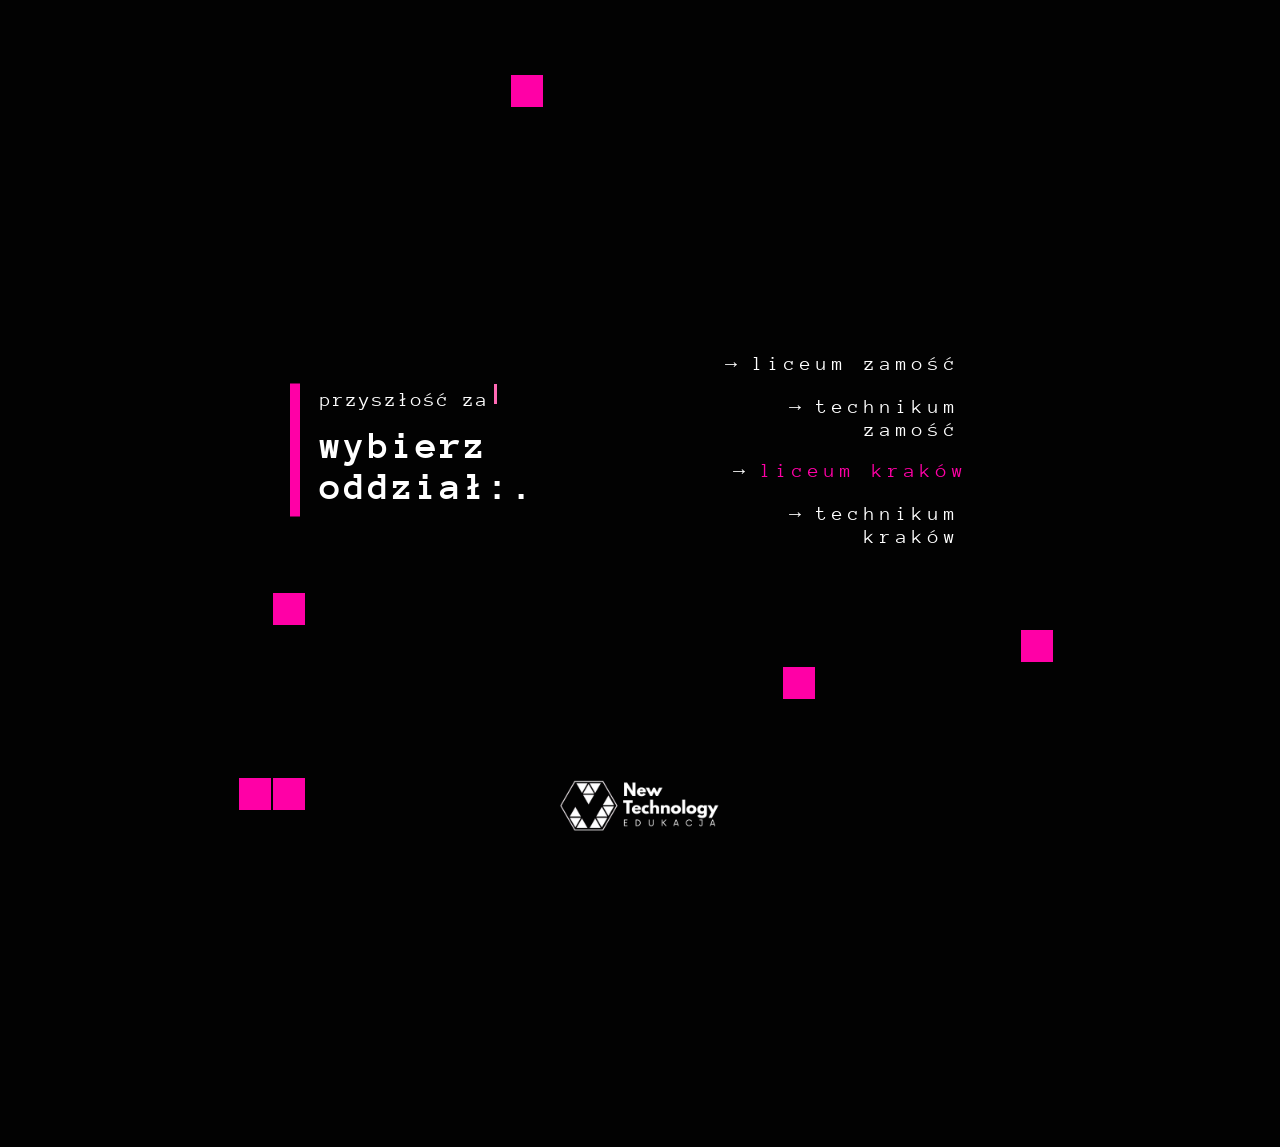
<file: index.html>
<!DOCTYPE html>
<html lang="pl">
<head>
    <meta charset="UTF-8">
    <meta name="viewport" content="width=device-width, initial-scale=1.0">
    <link rel="stylesheet" href="menu.css">
    <link rel="preconnect" href="https://fonts.googleapis.com">
    <link rel="preconnect" href="https://fonts.gstatic.com" crossorigin>
    <link href="https://fonts.googleapis.com/css2?family=Anonymous+Pro:ital,wght@0,400;0,700;1,400;1,700&family=Lato:ital,wght@0,100;0,300;0,400;0,700;0,900;1,100;1,300;1,400;1,700;1,900&family=League+Spartan:wght@100..900&family=Roboto:ital,wght@0,100..900;1,100..900&display=swap" rel="stylesheet">
    <title>New Technology - szkoły średnie</title>
</head>
<body>
    <img src="grafika/logo_newtech_edukacja_biale.png" alt="">
    <div class="stars-cont"></div>
    <main>
        <div class="main-box">
            <div class="left-side">
                <div class="typewriter">
                    <p id="text"></p>
                    <div class="cursor"></div>
                  </div>
                <h1>wybierz oddział:.</h1>
            </div>
            <div class="right-side">
                <a href=""><span class="arr">&rarr;</span>liceum zamość</a>
                <a href="podstrony/zamosc_technikum/index.html"><span class="arr">&rarr;</span>technikum zamość</a>
                <a href=""><span class="arr">&rarr;</span>liceum kraków</a>
                <a href="podstrony/krakow_technikum/index.html"><span class="arr">&rarr;</span>technikum kraków</a>
            </div>
        </div>
    </main>
    <script src="script.js"></script>
</body>
</html>
</file>
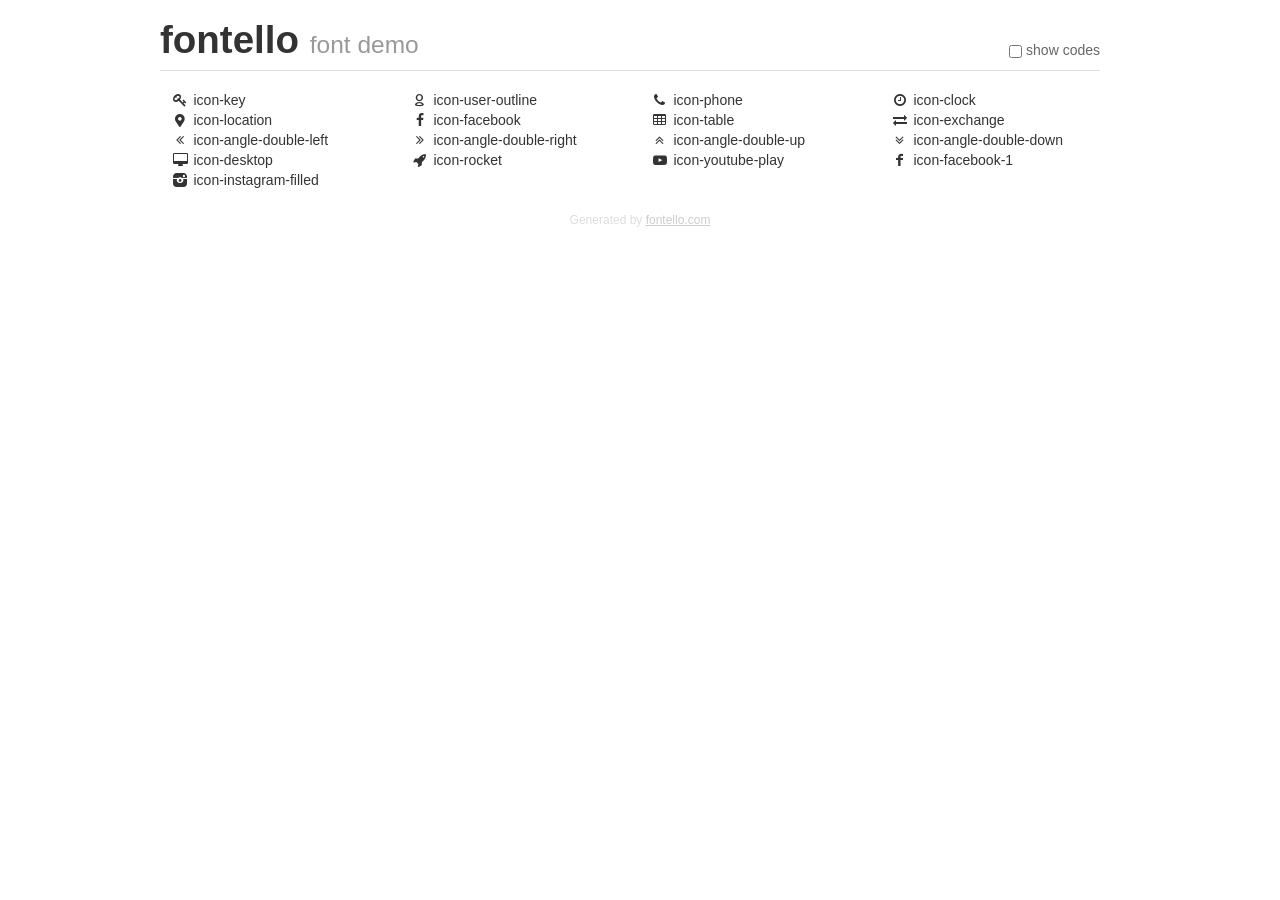
<file: fontello/demo.html>
<!DOCTYPE html>
<html>
  <head>
  <!--[if lt IE 9]><script language="javascript" type="text/javascript" src="//html5shim.googlecode.com/svn/trunk/html5.js"></script><![endif]-->
  <meta charset="UTF-8">
  <style>
    html {
      font-size: 100%;
      -webkit-text-size-adjust: 100%;
      -ms-text-size-adjust: 100%;
    }
    a:focus {
      outline: thin dotted #333;
      outline: 5px auto -webkit-focus-ring-color;
      outline-offset: -2px;
    }
    a:hover,
    a:active {
      outline: 0;
    }
    input {
      margin: 0;
      font-size: 100%;
      vertical-align: middle;
      *overflow: visible;
      line-height: normal;
    }
    input::-moz-focus-inner {
      padding: 0;
      border: 0;
    }
    body {
      margin: 0;
      font-family: "Helvetica Neue", Helvetica, Arial, sans-serif;
      font-size: 14px;
      line-height: 20px;
      color: #333;
      background-color: #fff;
    }
    a {
      color: #08c;
      text-decoration: none;
    }
    a:hover {
      color: #005580;
      text-decoration: underline;
    }
    .row {
      margin-left: -20px;
      *zoom: 1;
    }
    .row:before,
    .row:after {
      display: table;
      content: "";
      line-height: 0;
    }
    .row:after {
      clear: both;
    }
    .span3 {
      float: left;
      min-height: 1px;
      margin-left: 20px;
      width: 220px;
    }
    .container {
      width: 940px;
      margin-right: auto;
      margin-left: auto;
      *zoom: 1;
    }
    .container:before,
    .container:after {
      display: table;
      content: "";
      line-height: 0;
    }
    .container:after {
      clear: both;
    }
    small {
      font-size: 85%;
    }
    h1 {
      margin: 10px 0;
      font-family: inherit;
      font-weight: bold;
      line-height: 20px;
      color: inherit;
      text-rendering: optimizelegibility;
      line-height: 40px;
      font-size: 38.5px;
    }
    h1 small {
      font-weight: normal;
      line-height: 1;
      color: #999;
      font-size: 24.5px;
    }

    body {
      margin-top: 90px;
    }
    .header {
      position: fixed;
      top: 0;
      left: 50%;
      margin-left: -480px;
      background-color: #fff;
      border-bottom: 1px solid #ddd;
      padding-top: 10px;
      z-index: 10;
    }
    .footer {
      color: #ddd;
      font-size: 12px;
      text-align: center;
      margin-top: 20px;
    }
    .footer a {
      color: #ccc;
      text-decoration: underline;
    }
    .the-icons {
      font-size: 14px;
      line-height: 24px;
    }
    .switch {
      position: absolute;
      right: 0;
      bottom: 10px;
      color: #666;
    }
    .switch input {
      margin-right: 0.3em;
    }
    .codesOn .i-name {
      display: none;
    }
    .codesOn .i-code {
      display: inline;
    }
    .i-code {
      display: none;
    }
    @font-face {
      font-family: 'fontello';
      src: url('./font/fontello.eot?74064889');
      src: url('./font/fontello.eot?74064889#iefix') format('embedded-opentype'),
           url('./font/fontello.woff?74064889') format('woff'),
           url('./font/fontello.ttf?74064889') format('truetype'),
           url('./font/fontello.svg?74064889#fontello') format('svg');
      font-weight: normal;
      font-style: normal;
    }
    .demo-icon {
      font-family: "fontello";
      font-style: normal;
      font-weight: normal;
      speak: never;
     
      display: inline-block;
      text-decoration: inherit;
      width: 1em;
      margin-right: .2em;
      text-align: center;
      /* opacity: .8; */
     
      /* For safety - reset parent styles, that can break glyph codes*/
      font-variant: normal;
      text-transform: none;
     
      /* fix buttons height, for twitter bootstrap */
      line-height: 1em;
     
      /* Animation center compensation - margins should be symmetric */
      /* remove if not needed */
      margin-left: .2em;
     
      /* You can be more comfortable with increased icons size */
      /* font-size: 120%; */
     
      /* Font smoothing. That was taken from TWBS */
      -webkit-font-smoothing: antialiased;
      -moz-osx-font-smoothing: grayscale;
     
      /* Uncomment for 3D effect */
      /* text-shadow: 1px 1px 1px rgba(127, 127, 127, 0.3); */
    }
    </style>
    <link rel="stylesheet" href="css/animation.css"><!--[if IE 7]><link rel="stylesheet" href="css/" + font.fontname + "-ie7.css"><![endif]-->
    <script>
      function toggleCodes(on) {
        var obj = document.getElementById('icons');
      
        if (on) {
          obj.className += ' codesOn';
        } else {
          obj.className = obj.className.replace(' codesOn', '');
        }
      }
    </script>
  </head>
  <body>
    <div class="container header">
      <h1>fontello <small>font demo</small></h1>
      <label class="switch">
        <input type="checkbox" onclick="toggleCodes(this.checked)">show codes
      </label>
    </div>
    <div class="container" id="icons">
      <div class="row">
        <div class="span3" title="Code: 0xe800">
          <i class="demo-icon icon-key">&#xe800;</i> <span class="i-name">icon-key</span><span class="i-code">0xe800</span>
        </div>
        <div class="span3" title="Code: 0xe801">
          <i class="demo-icon icon-user-outline">&#xe801;</i> <span class="i-name">icon-user-outline</span><span class="i-code">0xe801</span>
        </div>
        <div class="span3" title="Code: 0xe802">
          <i class="demo-icon icon-phone">&#xe802;</i> <span class="i-name">icon-phone</span><span class="i-code">0xe802</span>
        </div>
        <div class="span3" title="Code: 0xe803">
          <i class="demo-icon icon-clock">&#xe803;</i> <span class="i-name">icon-clock</span><span class="i-code">0xe803</span>
        </div>
      </div>
      <div class="row">
        <div class="span3" title="Code: 0xf031">
          <i class="demo-icon icon-location">&#xf031;</i> <span class="i-name">icon-location</span><span class="i-code">0xf031</span>
        </div>
        <div class="span3" title="Code: 0xf09a">
          <i class="demo-icon icon-facebook">&#xf09a;</i> <span class="i-name">icon-facebook</span><span class="i-code">0xf09a</span>
        </div>
        <div class="span3" title="Code: 0xf0ce">
          <i class="demo-icon icon-table">&#xf0ce;</i> <span class="i-name">icon-table</span><span class="i-code">0xf0ce</span>
        </div>
        <div class="span3" title="Code: 0xf0ec">
          <i class="demo-icon icon-exchange">&#xf0ec;</i> <span class="i-name">icon-exchange</span><span class="i-code">0xf0ec</span>
        </div>
      </div>
      <div class="row">
        <div class="span3" title="Code: 0xf100">
          <i class="demo-icon icon-angle-double-left">&#xf100;</i> <span class="i-name">icon-angle-double-left</span><span class="i-code">0xf100</span>
        </div>
        <div class="span3" title="Code: 0xf101">
          <i class="demo-icon icon-angle-double-right">&#xf101;</i> <span class="i-name">icon-angle-double-right</span><span class="i-code">0xf101</span>
        </div>
        <div class="span3" title="Code: 0xf102">
          <i class="demo-icon icon-angle-double-up">&#xf102;</i> <span class="i-name">icon-angle-double-up</span><span class="i-code">0xf102</span>
        </div>
        <div class="span3" title="Code: 0xf103">
          <i class="demo-icon icon-angle-double-down">&#xf103;</i> <span class="i-name">icon-angle-double-down</span><span class="i-code">0xf103</span>
        </div>
      </div>
      <div class="row">
        <div class="span3" title="Code: 0xf108">
          <i class="demo-icon icon-desktop">&#xf108;</i> <span class="i-name">icon-desktop</span><span class="i-code">0xf108</span>
        </div>
        <div class="span3" title="Code: 0xf135">
          <i class="demo-icon icon-rocket">&#xf135;</i> <span class="i-name">icon-rocket</span><span class="i-code">0xf135</span>
        </div>
        <div class="span3" title="Code: 0xf16a">
          <i class="demo-icon icon-youtube-play">&#xf16a;</i> <span class="i-name">icon-youtube-play</span><span class="i-code">0xf16a</span>
        </div>
        <div class="span3" title="Code: 0xf30c">
          <i class="demo-icon icon-facebook-1">&#xf30c;</i> <span class="i-name">icon-facebook-1</span><span class="i-code">0xf30c</span>
        </div>
      </div>
      <div class="row">
        <div class="span3" title="Code: 0xf31f">
          <i class="demo-icon icon-instagram-filled">&#xf31f;</i> <span class="i-name">icon-instagram-filled</span><span class="i-code">0xf31f</span>
        </div>
      </div>
    </div>
    <div class="container footer">Generated by <a href="https://fontello.com">fontello.com</a></div>
  </body>
</html>
</file>
<file: menu.css>
body{
    overflow: hidden;
    background: #020202;
    background-size: cover;
    background-repeat: no-repeat;
    position: relative;
    /* background-image: url('grafika/tlo_meu.png'); */
    padding: 0px 0px;
    box-sizing: border-box;
    margin: 0;
    height: 100vh;
    font-family: "Anonymous Pro", monospace;
    font-weight: 400;
    font-style: normal;
    letter-spacing: 2px;
    color: white;
}
img{
    width: 200px;
    position: absolute;
    bottom: 0px;
    left: 50%;
    background-color: #020202;
    transform: translateX(-50%);
}
.left-side{
    position: relative;
}
.left-side::before{
    content: '';
    width: 10px;
    height: 100%;
    background-color: #ff00a6;
    position: absolute;
    top: 50%;
    transform: translateY(-50%);
    left: -30px;
}
main{
    width: 100%;
    height: 100%;
    position: absolute;
    padding: 0 30px;
    box-sizing: border-box;
    top: 0;
    left: 0;
    margin-left: auto;
    margin-right: auto;

}
.main-box{
    min-width: 50%;
    max-width: 90%;
    height: auto;
    position: absolute;
    box-sizing: border-box;
    top: 50%;
    background-color: #020202;
    display: flex;
    justify-content: center;
    gap: 10%;
    align-items: center;
    transform: translateY(-50%) translateX(-50%);
    left: 50%;
}
@media (max-width: 800px) {
    h1{
        font-size: 30px!important;
    }
    p{
        font-size: 18px!important;
    }
    a{
        font-size: 18px!important;
    }
  }
p{
    margin: 5px 0px;
    font-size: 20px;
}
h1{
    font-size: 40px;
    margin: 10px 0px;
}
a{
    display: block;
    text-align: right;
    margin: 20px 0 20px 0;
    color: white;
    text-decoration: none;
    font-size: 20px;
    transition: .4s ease;
    letter-spacing: 5px;
}
a:hover{
    color: white;
    background-color: #ff00a6;
    transform: translateX(8px);
}
.highlight {
    color: #ff00a6;
    transform: translateX(8px);
}
.arr{
    color: #ffffff;
    margin-right: 10px;
    transition: .4s ease;
}

.typewriter {
    display: inline-block;
    position: relative;
  }

.cursor {
    display: inline-block;
    width: 3px;
    height: 20px;
    background-color: #ff69b4; 
    margin-left: 5px;
    animation: blink 0.7s infinite;
    position: absolute;
    top: 0;
    left: 100%;
}

@keyframes blink {
  0%, 50% {
    opacity: 1;
  }
  51%, 100% {
    opacity: 0;
  }
}
.box {
  background: #020202;
  margin: 1px;
  transition: .4s ease;
  display: inline-block;
}
.box:hover{
    background-color: #ff00a6!important;
    z-index: 2
}
</file>
<file: fontello/css/animation.css>
/*
   Animation example, for spinners
*/
.animate-spin {
  -moz-animation: spin 2s infinite linear;
  -o-animation: spin 2s infinite linear;
  -webkit-animation: spin 2s infinite linear;
  animation: spin 2s infinite linear;
  display: inline-block;
}
@-moz-keyframes spin {
  0% {
    -moz-transform: rotate(0deg);
    -o-transform: rotate(0deg);
    -webkit-transform: rotate(0deg);
    transform: rotate(0deg);
  }

  100% {
    -moz-transform: rotate(359deg);
    -o-transform: rotate(359deg);
    -webkit-transform: rotate(359deg);
    transform: rotate(359deg);
  }
}
@-webkit-keyframes spin {
  0% {
    -moz-transform: rotate(0deg);
    -o-transform: rotate(0deg);
    -webkit-transform: rotate(0deg);
    transform: rotate(0deg);
  }

  100% {
    -moz-transform: rotate(359deg);
    -o-transform: rotate(359deg);
    -webkit-transform: rotate(359deg);
    transform: rotate(359deg);
  }
}
@-o-keyframes spin {
  0% {
    -moz-transform: rotate(0deg);
    -o-transform: rotate(0deg);
    -webkit-transform: rotate(0deg);
    transform: rotate(0deg);
  }

  100% {
    -moz-transform: rotate(359deg);
    -o-transform: rotate(359deg);
    -webkit-transform: rotate(359deg);
    transform: rotate(359deg);
  }
}
@-ms-keyframes spin {
  0% {
    -moz-transform: rotate(0deg);
    -o-transform: rotate(0deg);
    -webkit-transform: rotate(0deg);
    transform: rotate(0deg);
  }

  100% {
    -moz-transform: rotate(359deg);
    -o-transform: rotate(359deg);
    -webkit-transform: rotate(359deg);
    transform: rotate(359deg);
  }
}
@keyframes spin {
  0% {
    -moz-transform: rotate(0deg);
    -o-transform: rotate(0deg);
    -webkit-transform: rotate(0deg);
    transform: rotate(0deg);
  }

  100% {
    -moz-transform: rotate(359deg);
    -o-transform: rotate(359deg);
    -webkit-transform: rotate(359deg);
    transform: rotate(359deg);
  }
}
</file>
